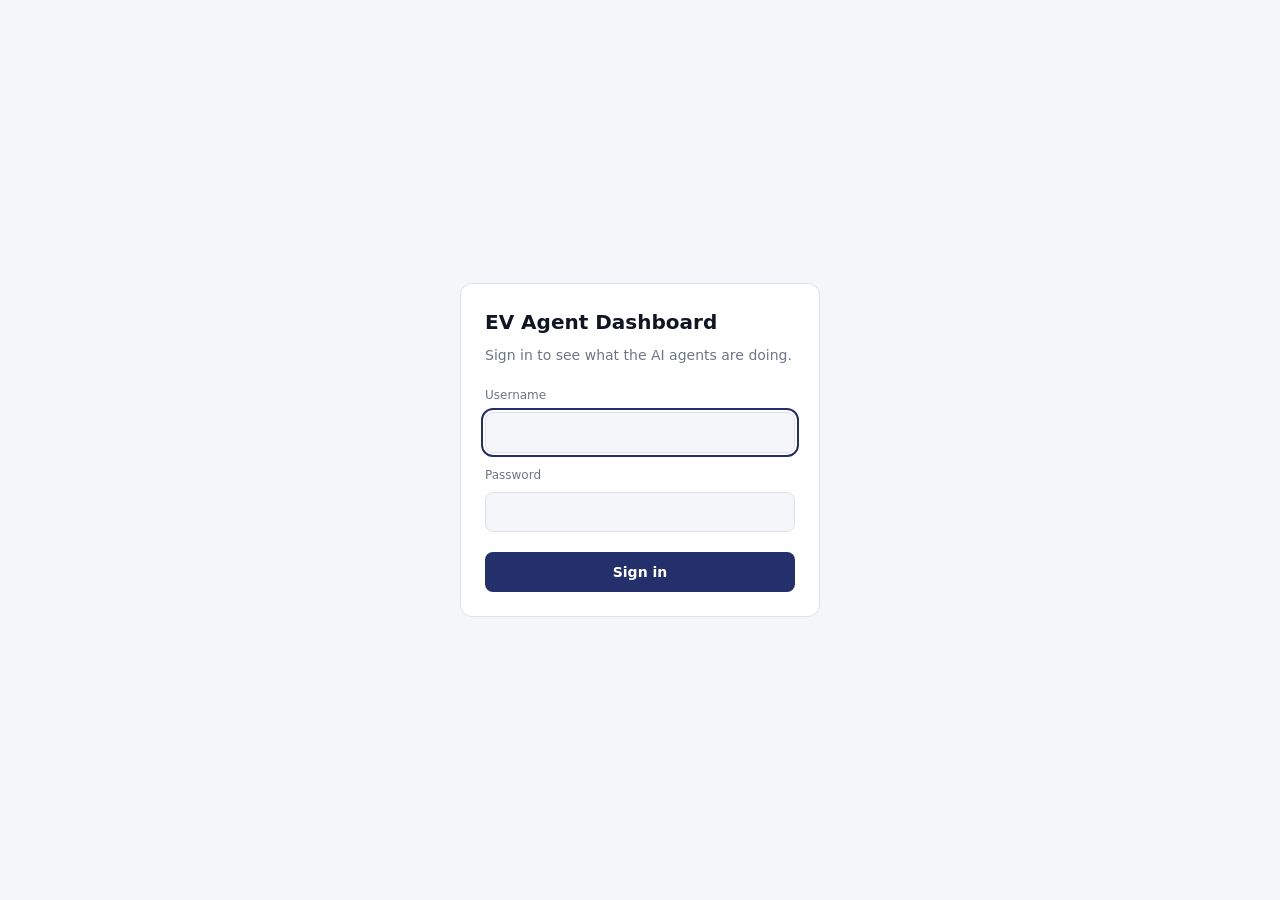
<file: static/login.html>
<!doctype html>
<html lang="en">
<head>
<meta charset="utf-8">
<meta name="viewport" content="width=device-width, initial-scale=1">
<title>Sign in · EV Agent Dashboard</title>
<link rel="stylesheet" href="/static/login.css">
</head>
<body>
<main>
  <form method="post" action="/login" autocomplete="on">
    <h1>EV Agent Dashboard</h1>
    <p class="sub">Sign in to see what the AI agents are doing.</p>
    <p class="err" id="err" hidden></p>
    <label for="username">Username</label>
    <input id="username" name="username" autocomplete="username" required autofocus>
    <label for="password">Password</label>
    <input id="password" name="password" type="password" autocomplete="current-password" required>
    <button type="submit">Sign in</button>
  </form>
</main>
<script src="/static/login.js"></script>
</body>
</html>
</file>
<file: static/login.css>
:root { --bg: #f4f6f9; --surface: #ffffff; --ink: #101722; --ink-3: #6b7687; --line: #dde2ea; --accent: #23306b; --crit-ink: #b02a2a; color-scheme: light; }
@media (prefers-color-scheme: dark) { :root { --bg: #0f1116; --surface: #181b21; --ink: #edf0f4; --ink-3: #8f98a8; --line: #2c3139; --accent: #aab7ff; --crit-ink: #f07a7a; color-scheme: dark; } }
* { box-sizing: border-box; }
body { margin: 0; background: var(--bg); color: var(--ink); font: 14px/1.45 "IBM Plex Sans", "Segoe UI", system-ui, sans-serif; }
main { min-height: 100vh; display: grid; place-items: center; padding: 16px; }
form { width: min(360px, 100%); background: var(--surface); border: 1px solid var(--line); border-radius: 12px; padding: 24px; display: flex; flex-direction: column; gap: 8px; }
h1 { margin: 0; font-size: 20px; font-weight: 600; }
.sub { margin: 0 0 8px; color: var(--ink-3); }
label { font-size: 12px; color: var(--ink-3); margin-top: 6px; }
input { font: inherit; color: inherit; background: var(--bg); border: 1px solid var(--line); border-radius: 8px; padding: 9px 10px; }
input:focus-visible, button:focus-visible { outline: 2px solid var(--accent); outline-offset: 2px; }
button { margin-top: 12px; font: inherit; font-weight: 600; border: 0; border-radius: 8px; padding: 10px; background: var(--accent); color: var(--surface); cursor: pointer; }
.err { margin: 0; color: var(--crit-ink); }
</file>
